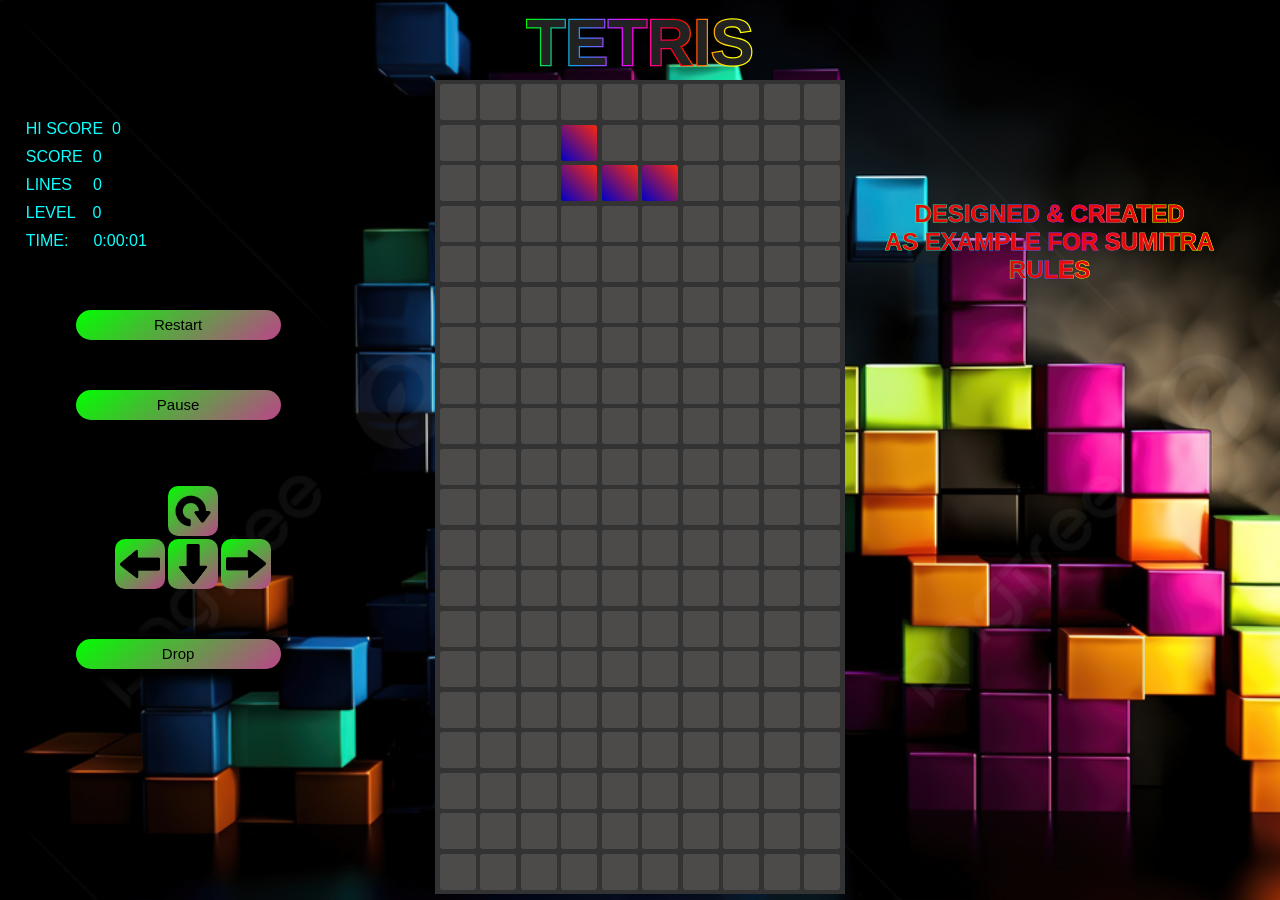
<file: index.html>
<!doctype html>
<html lang="en">
<head>
    <meta charset="UTF-8">
    <meta name="viewport"
          content="width=device-width, user-scalable=no, initial-scale=1.0, maximum-scale=1.0, minimum-scale=1.0">
    <meta http-equiv="X-UA-Compatible" content="ie=edge">
    <title>Tetris</title>
    <link rel="stylesheet" href="style.css">
</head>
<body>
<div class="gameTitle">
    <h2 data-text="Tetris">Tetris</h2>
</div>
<div class="gameFieldOverlay">
    <div class="gameFieldInfo">
        <div class="linesTitle">
            hi Score &nbsp;
            <div class="hiScore"></div>
        </div>
        <div class="linesTitle">
            Score
            <div class="score">0</div>
        </div>
        <div class="linesTitle">
            lines
            <div class="lines">0</div>
        </div>
        <div class="linesTitle">
            level
            <div class="level">0</div>
        </div>
        <div class="linesTitle">
            Time:
            <div class="timer-overlay">
                <div class="timer-block">
                    <div class="hours"></div>
                </div>
                <div class="timer-block">
                    <div class="minutes"></div>
                </div>
                <div class="timer-block">
                    <div class="seconds"></div>
                </div>
            </div>
        </div>

        <div class="ctrl-buttons">
            <div class="btn">
                <button class="addition-button" id="restart">Restart</button>
                <button class="addition-button" id="pause">Pause</button>
            </div>
            <div class="arrow-btn-block">
                <div class="arrow-container up">
                    <img src="images/pngegg.png" alt="arrow up"/>
                </div>
                <div class="btn-other-container">
                    <div class="arrow-container left">
                        <img src="images/Left-Arrow-PNG-Photo.png" alt="arrow left"/>
                    </div>
                    <div class="arrow-container down">
                        <img src="images/Left-Arrow-PNG-Photo.png" alt="arrow down"/>
                    </div>
                    <div class="arrow-container right">
                        <img src="images/Left-Arrow-PNG-Photo.png" alt="arrow right"/>
                    </div>
                </div>
            </div>
            <div class="btn">
                <button class="addition-button" id="drop">Drop</button>
            </div>

        </div>

    </div>
    <div class="gridOverlay">
        <div class="grid"></div>
    </div>
    <div class="control">
        <div class="control-title">
            <h3>Designed & created  </h3>
            <h4>as example for Sumitra<h4>    
            <!--<h3>with pain and suffering</h3>-->

            <h4>Rules</h4>
        </div>
    </div>

</div>
<div class="overlay">
    <button class="btn-restart addition-button">
        Restart
    </button>
</div>

<div class="overlay pause">
    <h2>Pause</h2>
    <h2>press to continue</h2>
</div>

<script src="script.js"></script>
</body>
</html>
</file>
<file: style.css>
* {
    margin: 0;
    box-sizing: border-box;
    font-family: 'Poppins', sans-serif;
}

body {
    background-image: url("images/pngtree-tetris-wallpaper-hd-1080p-picture-image_2779801.jpg");
    background-size: cover;
    height: 100vh;
    display: flex;
    flex-direction: column;
    justify-content: center;
    align-items: center;
    position: relative;
    text-transform: uppercase;
}

.overlay{
    position: fixed;
    top: 0;
    left: 0;
    width: 100%;
    height: 100%;
    background-color: rgba(0,0,0,0.45);
    display: none;
    justify-content: center;
    align-items: center;
}

.overlay.pause{
    flex-direction: column;
    cursor: pointer;
}

.addition-button{
    width: 250px;
    height: 120px;
    background: linear-gradient(320deg, #bb4589, #00ff00);
    border-radius: 20px;
    border: none;
    font-size: 15px;
    box-shadow: 0 2px 10px 10px #000;
    animation: none; !important;
    cursor: pointer;
}

.gameFieldOverlay{
    display: grid;
    grid-template-columns: 5fr 5fr 5fr;
}

.gameFieldInfo{
    display: flex;
    flex-direction: column;
    min-width: 300px;
    margin-top: 40px;
    justify-content: start;
    color: #222;


}

.score{
    padding-left: 10px;
}

.linesTitle {
    display: flex;
    color: #0dffff;
    margin-bottom: 10px;
}

.lines{
    padding-left: 21px;
}

.level{
    padding-left: 17px;
}

h2{
    color: #222;
    background: linear-gradient(90deg, #0f0, #1899ff, #f0f, #f00, #ff0 90%);
    -webkit-background-clip: text;
    -webkit-text-stroke: 0.04em transparent;
    font-size: 4em;
    animation: animate 1.5s linear infinite;
}



.grid {
    background: #333333;
    padding: 0.5vh;
    display: grid;
    grid-template-columns: repeat(10, auto);
    gap: 0.5vh;

}

.grid div {
    height: min(4vh, 7vw);
    width: min(4vh, 7vw);
    background-color: rgba(182, 166, 166, 0.2);
    border-radius: 0.3vh;
}

.grid .O {
    background: linear-gradient(45deg, #0033ff, #0cff00);
}

.grid .J {
    background: linear-gradient(45deg, #0000C8, #f9280e);
}

.grid .L {
    background: linear-gradient(45deg, #f90f71, #3c19e5);
}

.grid .I {
    background: linear-gradient(45deg, #0dffff, #f900a9);
}

.grid .S {
    background: linear-gradient(45deg, #7cf801, #ff0000);
}

.grid .Z {
    background: linear-gradient(45deg, #D71414FF, #21fd00);
}

.grid .T {
    background: linear-gradient(45deg, #9200d3, #01fb47);
}


.timer-overlay{
    display: flex;
    padding-left: 25px;
}

.control{
    display: flex;
    justify-content: center;
}

.control-title{
    display: flex;
    flex-direction: column;
    align-items: center;
    margin-top: 120px;
}

h3, h4{
    color: #e50a0a;
    background: linear-gradient(90deg, #63fd63, #1899ff, #f0f,#ff0 90%);
    -webkit-background-clip: text;
    -webkit-text-stroke: 0.04em transparent;
    font-size: 1.5em;
    animation: animate 5.5s linear infinite;
}


@keyframes animate{
    0%
    {
        filter: hue-rotate(0deg);
    }
    100%
    {
        filter: hue-rotate(360deg);
    }
}

.ctrl-buttons{
    display: flex;
    flex-direction: column;
}

.btn {
    display: flex;
    flex-direction: column;
    justify-self: center;
}

.addition-button {
    width: 50%;
    height: 30px;
    margin-top: 50px;
    margin-left: 50px;
}

.arrow-btn-block{
    display: flex;
    flex-direction: column;
    margin-top: 66px;
    padding-right: 75px;
}



.arrow-container{
    width: 50px;
    height: 50px;
    display: flex;
    justify-content: center;
    align-items: center;
    border-radius: 10px;
}

.arrow-container img{
    width: 80%;
}


.btn-other-container{
    margin: 0 auto;
    display: flex;
}

.up{
    transform: rotate(90deg);
    background: linear-gradient(230deg, #bb4589, #00ff00);
    margin-bottom: 3px;
    align-self: center;
}

.left{
    background: linear-gradient(-40deg, #bb4589, #00ff00);
}

.down{
    transform: rotate(270deg);
    background: linear-gradient(50deg, #bb4589, #00ff00);
    margin: 0 3px;
}
.right{
    transform: rotate(180deg);
    background: linear-gradient(140deg, #bb4589, #00ff00);
}
</file>
